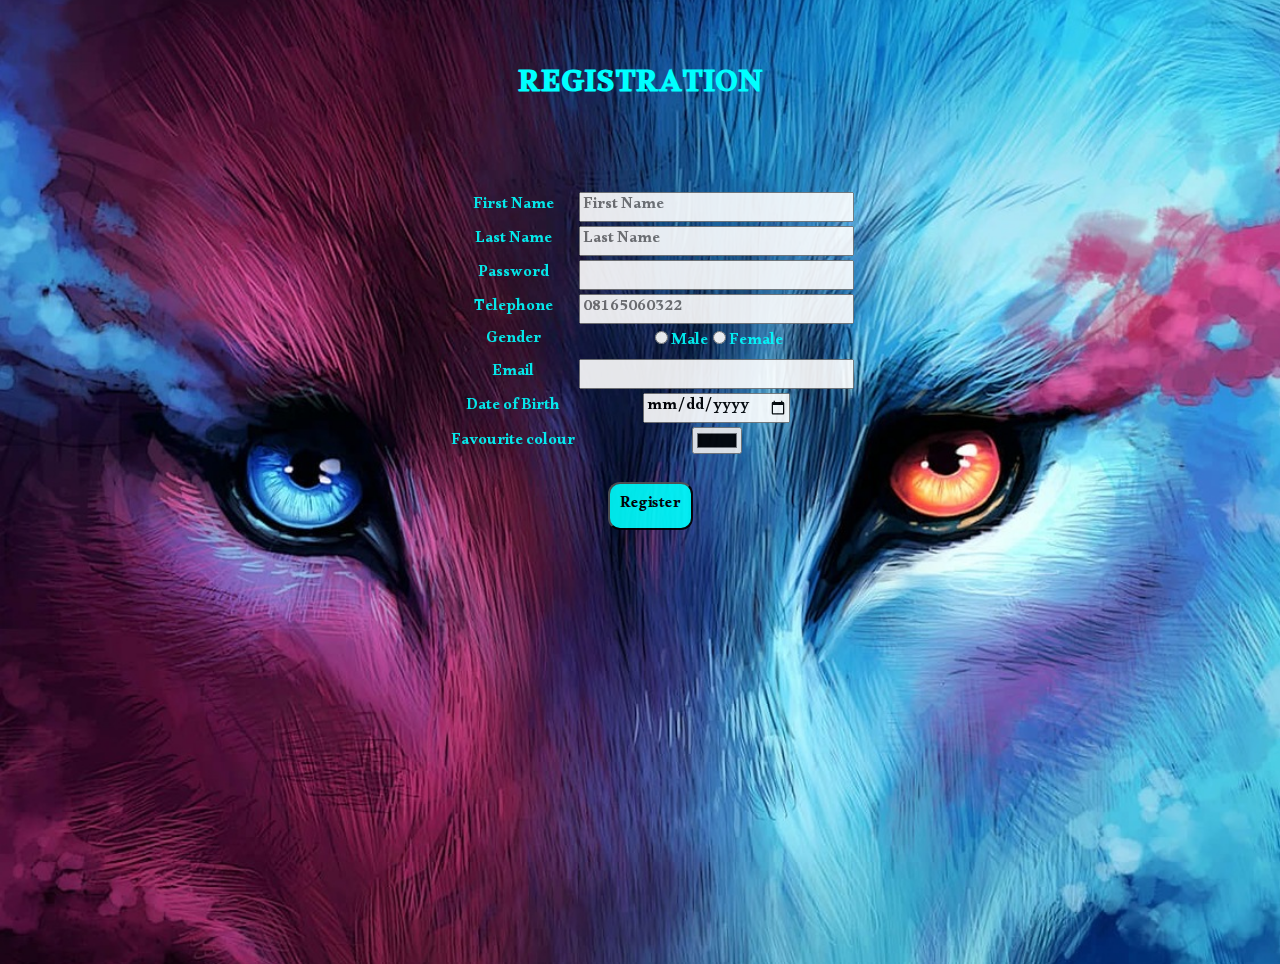
<file: registration week3/index.html>
<!DOCTYPE html>
<html lang="en">
  <head>
    <meta charset="UTF-8" />
    <meta http-equiv="X-UA-Compatible" content="IE=edge" />
    <meta name="viewport" content="width=device-width, initial-scale=1.0" />
    <link rel="stylesheet" href="./style.css">
    <link rel="preconnect" href="https://fonts.googleapis.com">
<link rel="preconnect" href="https://fonts.gstatic.com" crossorigin>
<link href="https://fonts.googleapis.com/css2?family=Alkalami&display=swap" rel="stylesheet">
    <title>Registration</title>
  </head>
  <body style="font-family: 'Alkalami', serif;" class="back-imag">
    <header>
      <h1>REGISTRATION</h1>
    </header>
    <main>
      <section>
        <form action="./success.html">
          <table>
            <tr>
              <td><label for="fname">First Name</label></td>

              <td><input type="text" name="fname" id="fname" placeholder="First Name" required /></td>
            </tr>
            <tr>
              <td><label for="lastname"> Last Name</label></td>
              <td><input type="text" name="lastname" id="lastname" placeholder="Last Name"  required/></td>
            </tr>
            <tr>
                <td><label for="password">Password</label></td>
                <td><input type="password" name="password" id="password" /></td>
              </tr>
            <tr>
              <td><label for="tele"> Telephone</label></td>
              <td>
                <input
                  type="tel"
                  name="tele"
                  id="tele"
                  placeholder="08165060322"
                  required
                />
              </td>
            </tr>
            <tr>
              <td><label for="gender"> Gender</label></td>
              <td>
                <input type="radio" name="gender" id="male"  required />Male<input
                  type="radio"
                  name="gender"
                  id="female"
                  required
                />Female
              </td>
            </tr>
            <tr>
              <td><label for="email"> Email</label></td>
              <td><input type="email" name="email" id="email"  required/></td>
            </tr>
            <tr>
                <td><label for="dob">Date of Birth</label></td>
                <td><input type="date" name="dob" id="dob"></td>
            </tr>
            <tr>
                <td><label for="colour">Favourite colour</label></td>
                <td><input type="color" name="colour" id="colour"></td>
            </tr>
          </table>
          <div><button type="submit">Register</button></div>
        </form>
      </section>
    </main>
    <footer></footer>
  </body>
</html>
</file>
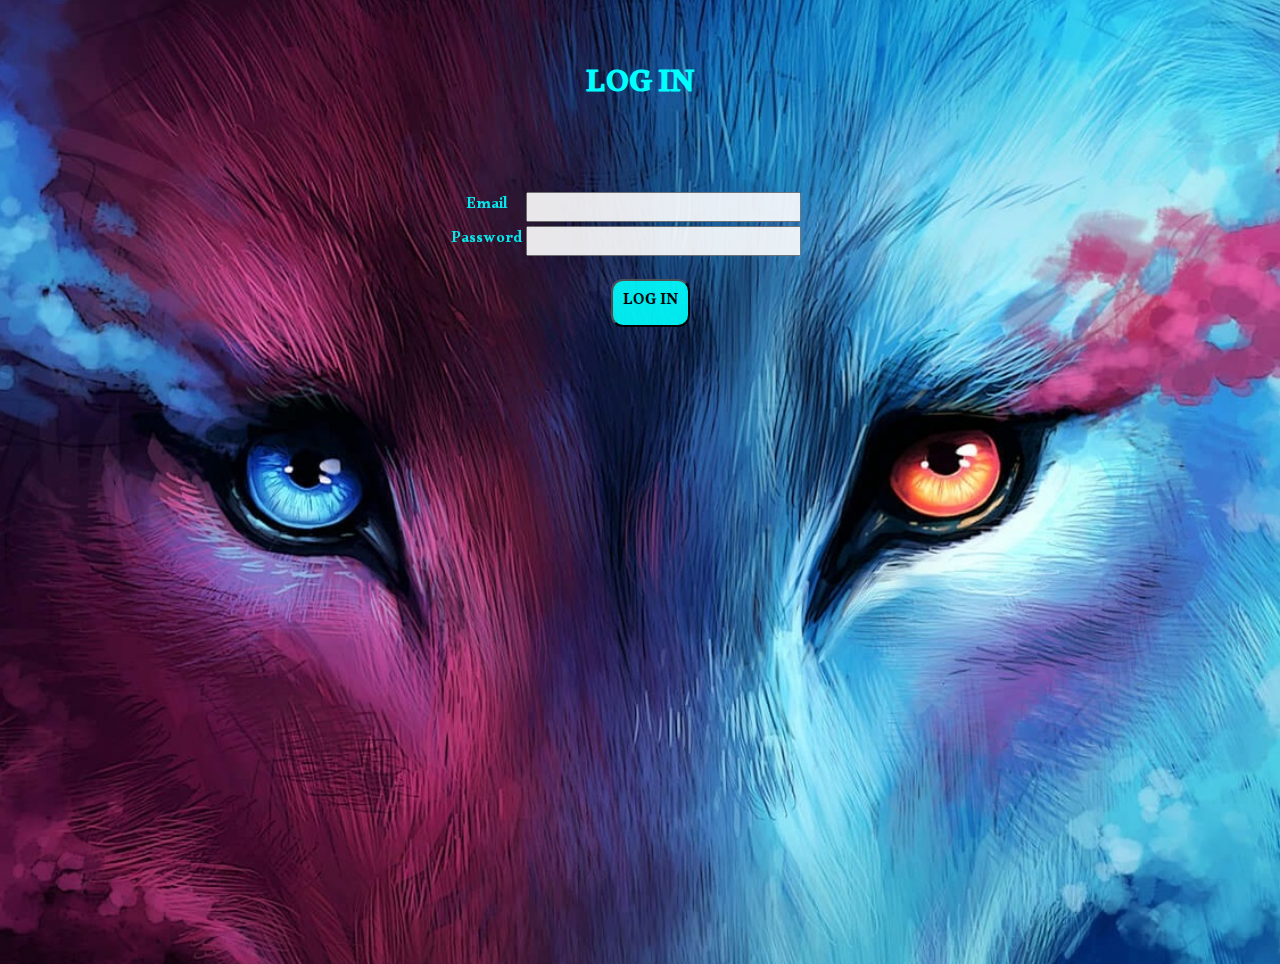
<file: registration week3/login.html>
<!DOCTYPE html>
<html lang="en">
  <head>
    <meta charset="UTF-8" />
    <meta http-equiv="X-UA-Compatible" content="IE=edge" />
    <meta name="viewport" content="width=device-width, initial-scale=1.0" />
    <link rel="stylesheet" href="./style.css" />
    <link rel="preconnect" href="https://fonts.googleapis.com" />
    <link rel="preconnect" href="https://fonts.gstatic.com" crossorigin />
    <link
      href="https://fonts.googleapis.com/css2?family=Alkalami&display=swap"
      rel="stylesheet"
    />
    <title>Log In</title>
  </head>
  <body style="font-family: 'Alkalami', serif" class="back-imag">
    <header>
      <h1>LOG IN</h1>
    </header>
    <main>
      <form action="./success.html">
        <table>
          <tr>
            <td><label for="email"> Email</label></td>
            <td><input type="email" name="email" id="email" required /></td>
          </tr>
          <tr>
            <td><label for="password">Password</label></td>
            <td>
              <input type="password" name="password" id="password" required />
            </td>
          </tr>
        </table>
        <div><button type="submit">LOG IN</button></div>
      </form>
    </main>
  </body>
</html>
</file>
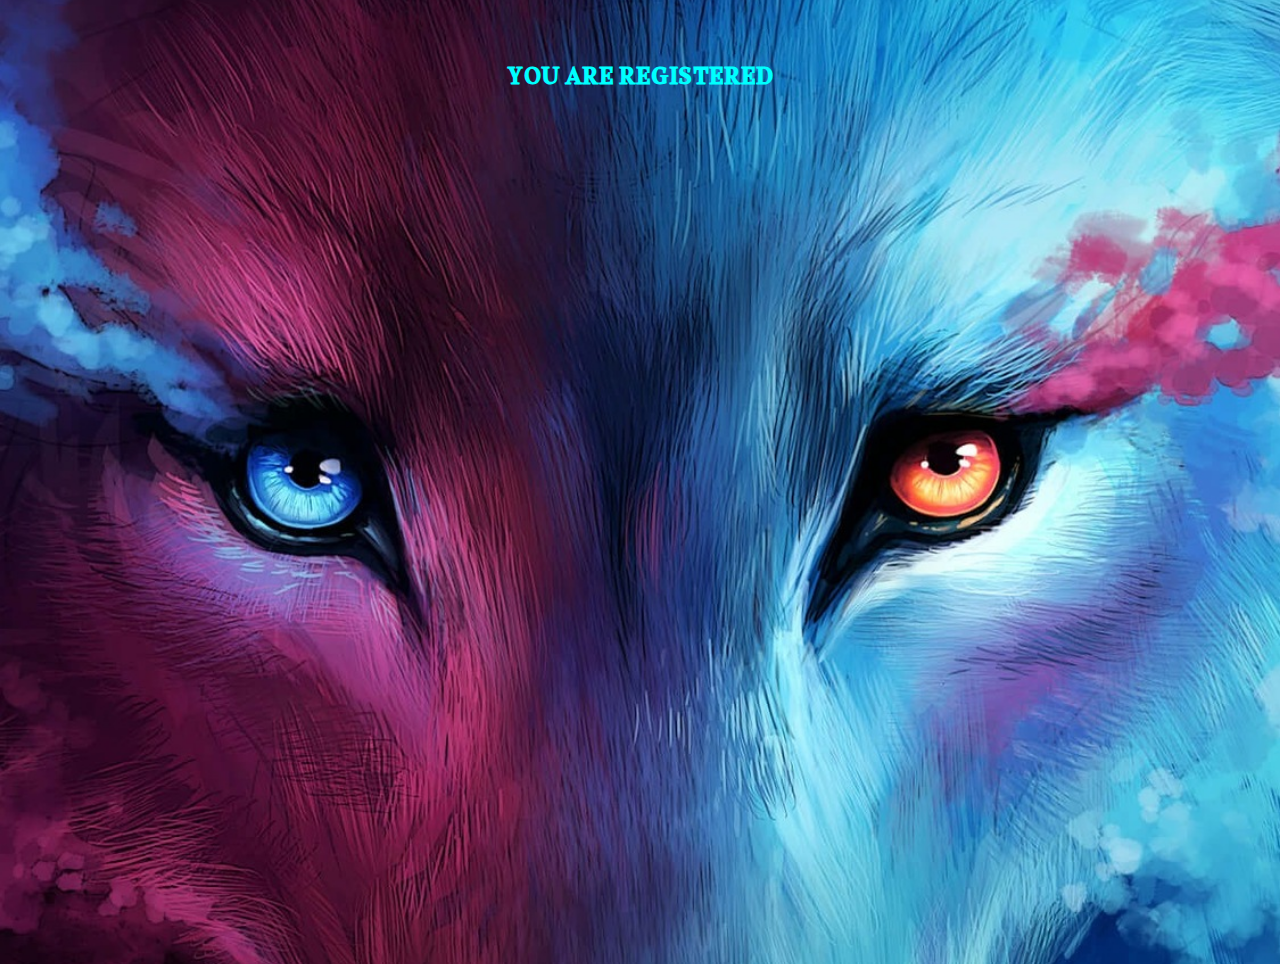
<file: registration week3/success.html>
<!DOCTYPE html>
<html lang="en">
  <head>
    <meta charset="UTF-8" />
    <meta http-equiv="X-UA-Compatible" content="IE=edge" />
    <meta name="viewport" content="width=device-width, initial-scale=1.0" />
    <link rel="stylesheet" href="./style.css" />
    <link rel="preconnect" href="https://fonts.googleapis.com" />
    <link rel="preconnect" href="https://fonts.gstatic.com" crossorigin />
    <link
      href="https://fonts.googleapis.com/css2?family=Alkalami&display=swap"
      rel="stylesheet"
    />
    <title>Thank You</title>
  </head>
  <body style="font-family: 'Alkalami', serif" class="back-imag">
    <h2> YOU ARE REGISTERED </h2>
  </body>
</html>
</file>
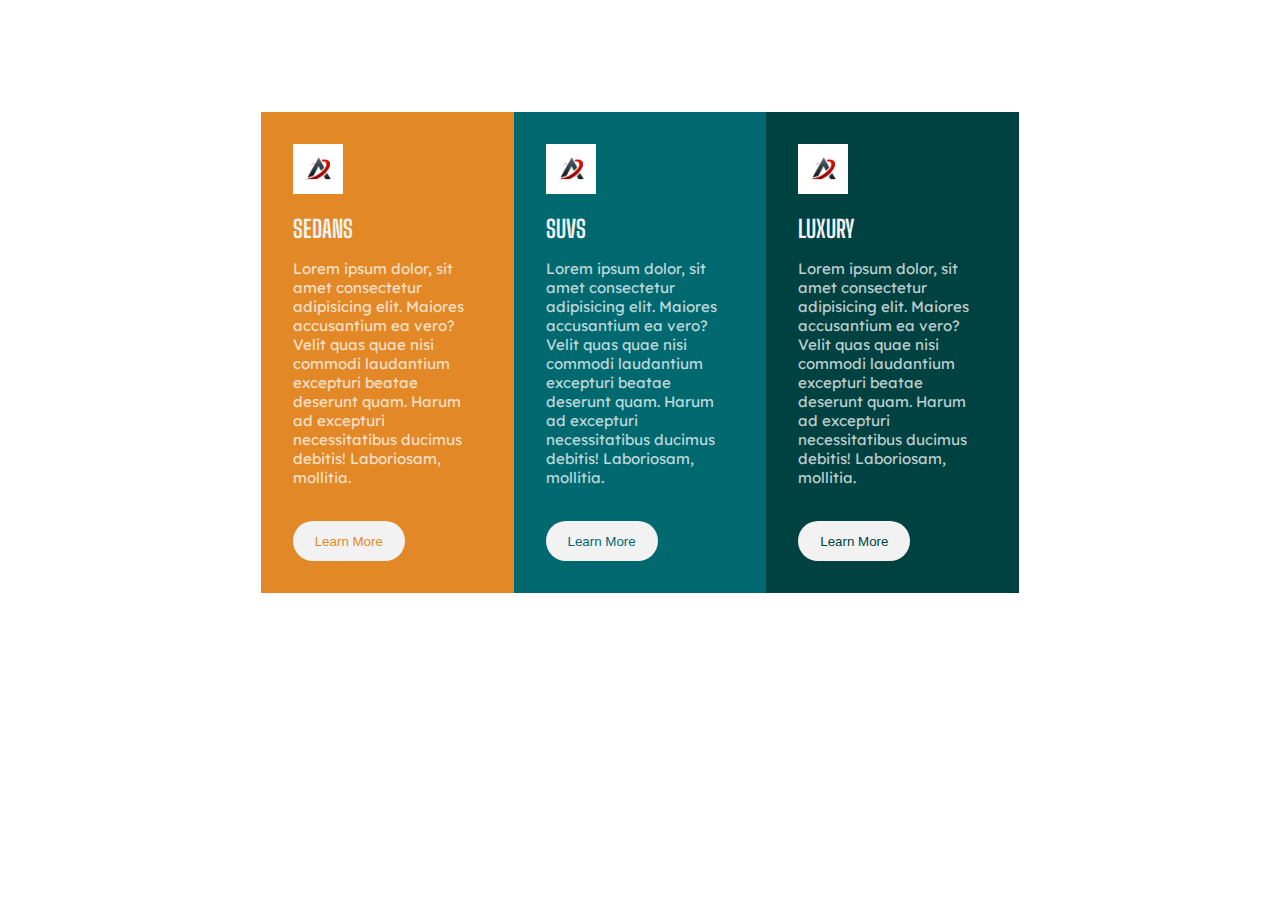
<file: week4/task B/grid.html>
<!DOCTYPE html>
<html lang="en">
<head>
    <meta charset="UTF-8">
    <meta http-equiv="X-UA-Compatible" content="IE=edge">
    <meta name="viewport" content="width=device-width, initial-scale=1.0">
    <title>Document</title>
    <link rel="stylesheet" href="grid.css">
</head>
<body>
    <div class="container">
        <div class="flexbox1">

            <div class="mini">
                <img src="logo1.png" alt="" height="50px" width="50px">
                <h1>SEDANS</h1>
                <p>Lorem ipsum dolor, sit amet consectetur adipisicing elit. Maiores accusantium ea vero? Velit quas quae nisi commodi laudantium excepturi beatae deserunt quam. Harum ad excepturi necessitatibus ducimus debitis! Laboriosam, mollitia.</p><br>
                <button>Learn More</button>

            </div>
        </div>
        <div class="flexbox2">

            <div class="mini">
                <img src="logo1.png" alt="" height="50px" width="50px">
                <h1>SUVS</h1>
                <p>Lorem ipsum dolor, sit amet consectetur adipisicing elit. Maiores accusantium ea vero? Velit quas quae nisi commodi laudantium excepturi beatae deserunt quam. Harum ad excepturi necessitatibus ducimus debitis! Laboriosam, mollitia.</p><br>
                <button>Learn More</button>

            </div>
        </div>
        <div class="flexbox3">

            <div class="mini">
                <img src="logo1.png" alt="" height="50px" width="50px">
                <h1>LUXURY</h1>
                <p>Lorem ipsum dolor, sit amet consectetur adipisicing elit. Maiores accusantium ea vero? Velit quas quae nisi commodi laudantium excepturi beatae deserunt quam. Harum ad excepturi necessitatibus ducimus debitis! Laboriosam, mollitia.</p><br>
                <button>Learn More</button>

            </div>
        </div>

        
    </div>
</body>
</html>
</file>
<file: registration week3/style.css>
/* Box sizing rules */
*,
*::before,
*::after {
  box-sizing: border-box;
}


/* Remove default margin */
body,
h1,
h2,
h3,
h4,
p,
figure,
blockquote,
dl,
dd {
  margin: 0;
}

/* Remove list styles on ul, ol elements with a list role, which suggests default styling will be removed */
ul[role='list'],
ol[role='list'] {
  list-style: none;
}

/* Set core root defaults */
html:focus-within {
  scroll-behavior: smooth;
}

/* Set core body defaults */
body {
  min-height: 100vh;
  text-rendering: optimizeSpeed;
  line-height: 1.5;
}

/* A elements that don't have a class get default styles */
a:not([class]) {
  text-decoration-skip-ink: auto;
}

/* Make images easier to work with */
img,
picture {
  max-width: 100%;
  display: block;
}

/* Inherit fonts for inputs and buttons */
input,
button,
textarea,
select {
  font: inherit;
}

/* Remove all animations, transitions and smooth scroll for people that prefer not to see them */
@media (prefers-reduced-motion: reduce) {
  html:focus-within {
   scroll-behavior: auto;
  }
  
  *,
  *::before,
  *::after {
    animation-duration: 0.01ms !important;
    animation-iteration-count: 1 !important;
    transition-duration: 0.01ms !important;
    scroll-behavior: auto !important;
  }
}
form{
   
    margin-left: 25%;
    margin-right: 25%;
    padding-left: 10%;
    padding-top: 1%;
    padding-bottom:1% ;
    height: 8cm;
    opacity: 0.9;
   
}
h1,h2,form{
    text-align: center;
    color: cyan;
    margin-top: 5%;
    
}
.back-imag{
    background-image:url(./images/Cool-Phone-Wallpapers.jpg) ;
    background-repeat: no-repeat;
    background-size: cover;
    background-position: center;
}
div button{
    padding: 10px;
    margin-right: 21%;
    margin-left:auto ;
    margin-top: 4%;
    border-radius: 12px;
    background-color: cyan;
}
</file>
<file: week4/task B/grid.css>
@font-face {
    font-family: LexendDeca;
    src: url(LexendDeca-VariableFont_wght.ttf);
}
@font-face {
    font-family: bigshouldersdisplay;
    src: url(BigShouldersDisplay-VariableFont_wght.ttf);
}

.container{
    
    max-width: 60%;;
    margin: auto;
    display: grid;
    grid-template-columns: auto auto auto;
    margin-top: 7rem;
}
.flexbox1, .flexbox2, .flexbox3{
    padding: 2rem;
    text-align: left;
    
}
.flexbox1{
    background-color: hsl(31, 77%, 52%);
    color: hsla(0, 0%, 100%, 0.75);
    font-size: 15px;
    font-family:LexendDeca;
   
}
.flexbox2{
    background-color: hsl(184, 100%, 22%);
    color: hsla(0, 0%, 100%, 0.75);
    font-size: 15px;
    font-family:LexendDeca;
    font-weight: 400;
}
.flexbox3{
    background-color: hsl(179, 100%, 13%);
    color: hsla(0, 0%, 100%, 0.75);
    font-size: 15px; 
    font-family:LexendDeca;
}
.flexbox1 button, .flexbox2 button, .flexbox3 button{
    width: 7rem;
    height: 2.5rem;
    border-radius: 20px;
    border: none;
    background-color: hsl(0, 0%, 95%);
}
.flexbox1 h1, .flexbox2 h1, .flexbox3 h1{
    color: hsl(0, 0%, 95%);
    font-size:x-large;
    font-family: bigshouldersdisplay;

}

.flexbox1 button{
    color: hsl(31, 77%, 52%);
}
.flexbox2 button{
    color: hsl(184, 100%, 22%);
}
.flexbox3 button{
    color: hsl(179, 100%, 13%);
}

body{
    color: hsl(0, 0%, 95%);
}
</file>
